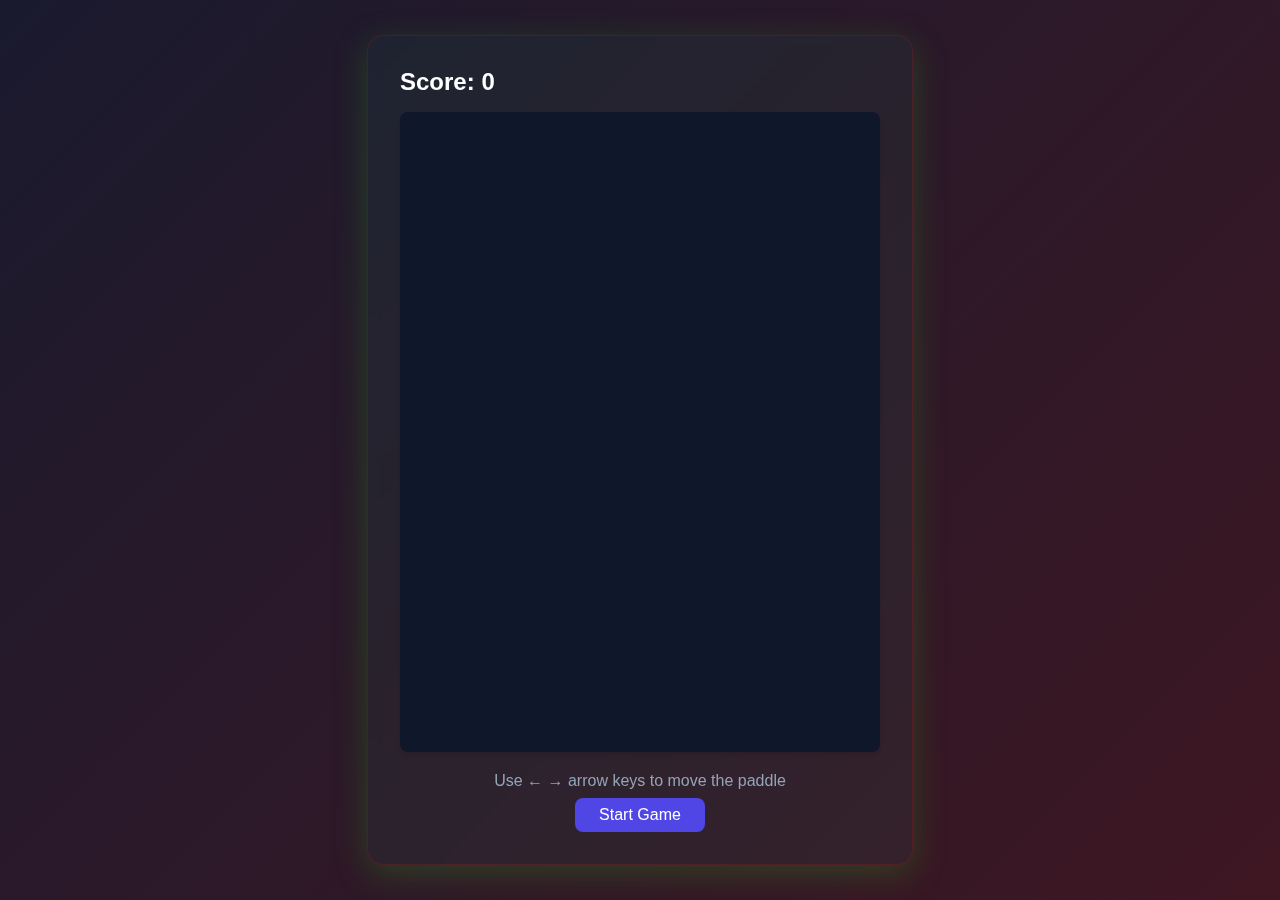
<file: breakout/index.html>
<!DOCTYPE html>
<html lang="en">
<head>
    <meta charset="UTF-8">
    <meta name="viewport" content="width=device-width, initial-scale=1.0">
    <title>Breakout Game</title>
    <link rel="stylesheet" href="style.css">
</head>
<body>
    <div class="game-container">
        <div class="game-header">
            <div class="score">Score: <span id="score">0</span></div>
            <div id="message" class="message"></div>
        </div>
        <canvas id="gameCanvas"></canvas>
        <div class="controls">
            <p>Use ← → arrow keys to move the paddle</p>
            <button id="startButton">Start Game</button>
        </div>
    </div>
    <script src="app.js"></script>
</body>
</html>
</file>
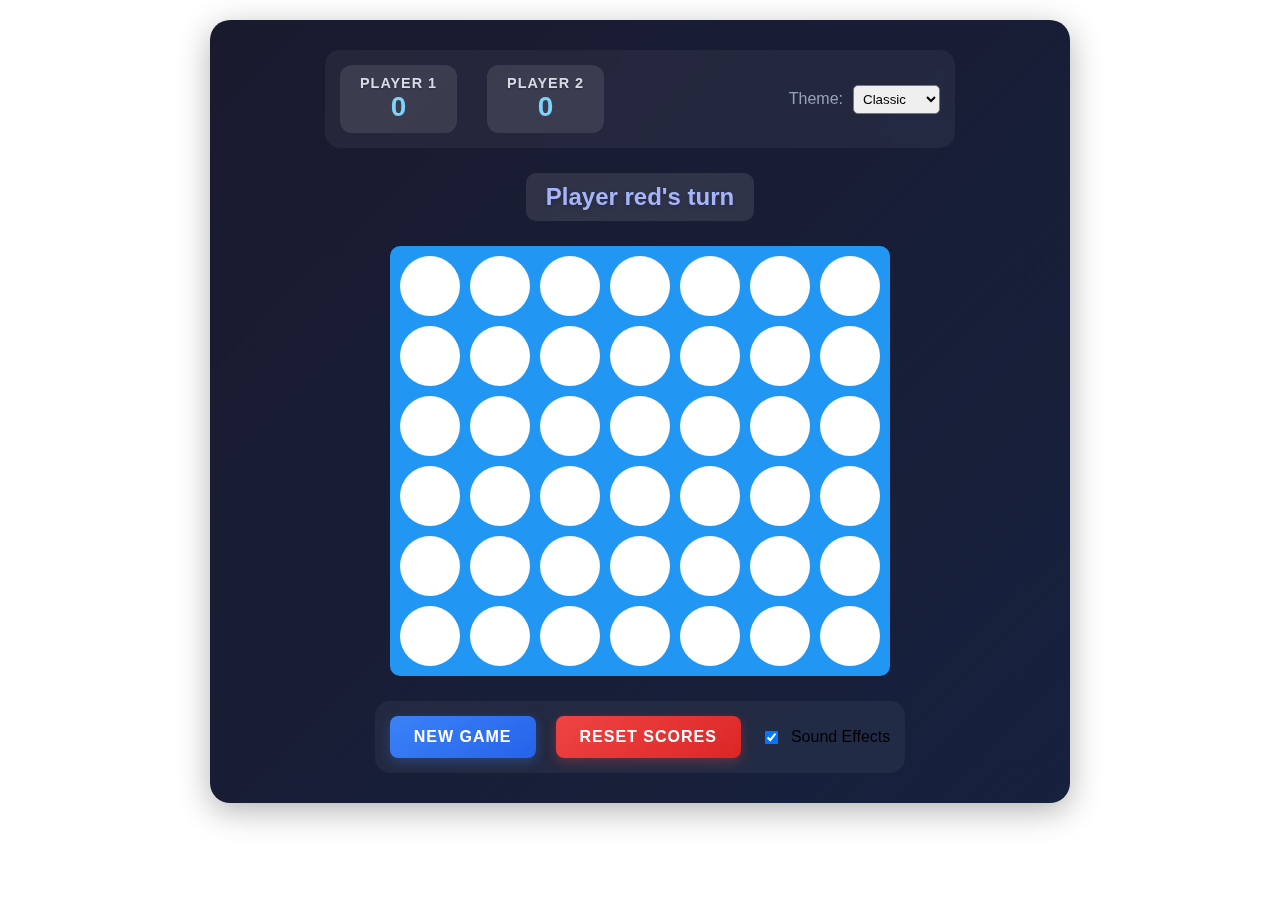
<file: connect four/index.html>
<!DOCTYPE html>
<html lang="en">
<head>
    <meta charset="UTF-8">
    <meta name="viewport" content="width=device-width, initial-scale=1.0">
    <title>Connect Four</title>
    <link rel="stylesheet" href="style.css">
</head>
<body>
    <div class="game-container">
        <div class="game-header">
            <div class="score-board">
                <div class="player-score">
                    <span class="player-label">Player 1</span>
                    <span class="score" id="player1Score">0</span>
                </div>
                <div class="player-score">
                    <span class="player-label">Player 2</span>
                    <span class="score" id="player2Score">0</span>
                </div>
            </div>
            <div class="theme-selector">
                <label for="theme">Theme:</label>
                <select id="theme">
                    <option value="classic">Classic</option>
                    <option value="futuristic">Futuristic</option>
                    <option value="fantasy">Fantasy</option>
                </select>
            </div>
        </div>
        <div class="status" id="status">Player 1's turn</div>
        <div class="board" id="board"></div>
        <div class="controls">
            <button class="reset-button" id="resetButton">New Game</button>
            <button class="reset-scores-button" id="resetScoresButton">Reset Scores</button>
            <label class="sound-toggle">
                <input type="checkbox" id="soundToggle" checked>
                <span class="sound-toggle-label"></span>Sound Effects</span>
            </label>
        </div>
    </div>
    <audio id="dropSound" src="[data-uri]" type="audio/wav"></audio>
    <audio id="winSound" src="[data-uri]" type="audio/wav"></audio>
    <script src="app.js"></script>
</body>
</html>
</file>
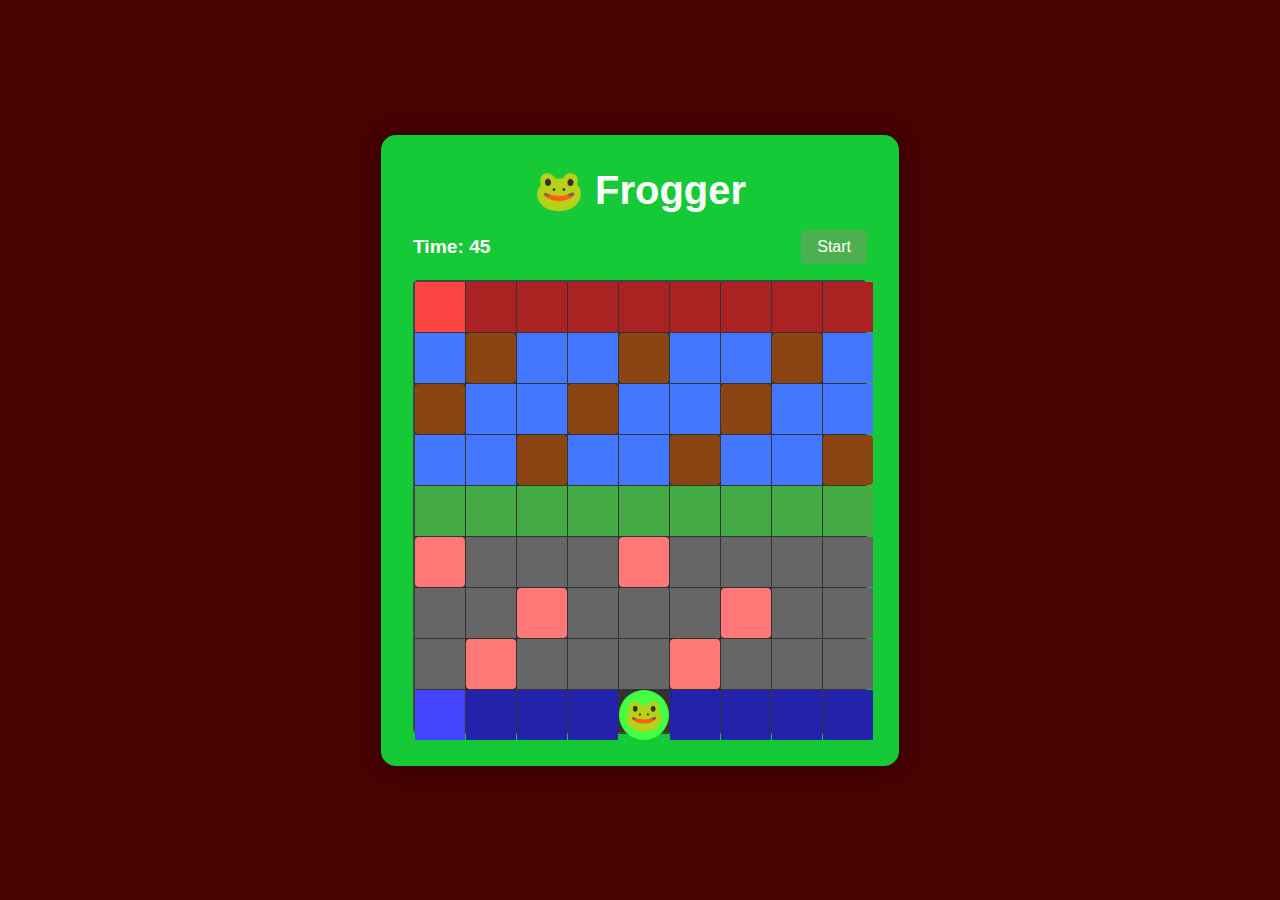
<file: frogger/index.html>
<!DOCTYPE html>
<html lang="en">
<head>
    <meta charset="UTF-8">
    <meta name="viewport" content="width=device-width, initial-scale=1.0">
    <title>Frogger Game</title>
    <link rel="stylesheet" href="style.css">
</head>
<body>
    <div class="game-container">
        <div class="game-info">
            <h1>🐸 Frogger</h1>
            <div class="stats">
                <div class="timer">Time: <span id="time-left">20</span></div>
                <button id="start-pause-button">Start / Pause</button>
            </div>
        </div>
        
        <div class="grid">
            <!-- Row 1: End Zone -->
            <div class="ending-block"></div>
            <div class="end-zone"></div>
            <div class="end-zone"></div>
            <div class="end-zone"></div>
            <div class="end-zone"></div>
            <div class="end-zone"></div>
            <div class="end-zone"></div>
            <div class="end-zone"></div>
            <div class="end-zone"></div>
            
            <!-- Rows 2-4: River with Logs -->
            <div class="log-zone l1"></div>
            <div class="log-zone l1"></div>
            <div class="log-zone l1"></div>
            <div class="log-zone l1"></div>
            <div class="log-zone l1"></div>
            <div class="log-zone l1"></div>
            <div class="log-zone l1"></div>
            <div class="log-zone l1"></div>
            <div class="log-zone l1"></div>
            
            <div class="log-zone l2"></div>
            <div class="log-zone l2"></div>
            <div class="log-zone l2"></div>
            <div class="log-zone l2"></div>
            <div class="log-zone l2"></div>
            <div class="log-zone l2"></div>
            <div class="log-zone l2"></div>
            <div class="log-zone l2"></div>
            <div class="log-zone l2"></div>
            
            <div class="log-zone l3"></div>
            <div class="log-zone l3"></div>
            <div class="log-zone l3"></div>
            <div class="log-zone l3"></div>
            <div class="log-zone l3"></div>
            <div class="log-zone l3"></div>
            <div class="log-zone l3"></div>
            <div class="log-zone l3"></div>
            <div class="log-zone l3"></div>
            
            <!-- Row 5: Safe Zone -->
            <div class="safe-zone"></div>
            <div class="safe-zone"></div>
            <div class="safe-zone"></div>
            <div class="safe-zone"></div>
            <div class="safe-zone"></div>
            <div class="safe-zone"></div>
            <div class="safe-zone"></div>
            <div class="safe-zone"></div>
            <div class="safe-zone"></div>
            
            <!-- Rows 6-8: Road with Cars -->
            <div class="road c1"></div>
            <div class="road c1"></div>
            <div class="road c1"></div>
            <div class="road c1"></div>
            <div class="road c1"></div>
            <div class="road c1"></div>
            <div class="road c1"></div>
            <div class="road c1"></div>
            <div class="road c1"></div>
            
            <div class="road c2"></div>
            <div class="road c2"></div>
            <div class="road c2"></div>
            <div class="road c2"></div>
            <div class="road c2"></div>
            <div class="road c2"></div>
            <div class="road c2"></div>
            <div class="road c2"></div>
            <div class="road c2"></div>
            
            <div class="road c3"></div>
            <div class="road c3"></div>
            <div class="road c3"></div>
            <div class="road c3"></div>
            <div class="road c3"></div>
            <div class="road c3"></div>
            <div class="road c3"></div>
            <div class="road c3"></div>
            <div class="road c3"></div>
            
            <!-- Row 9: Starting Zone -->
            <div class="starting-block"></div>
            <div class="start-zone"></div>
            <div class="start-zone"></div>
            <div class="start-zone"></div>
            <div class="start-zone frog"></div>
            <div class="start-zone"></div>
            <div class="start-zone"></div>
            <div class="start-zone"></div>
            <div class="start-zone"></div>
        </div>
    </div>
    <script src="app.js"></script>
</body>
</html>
</file>
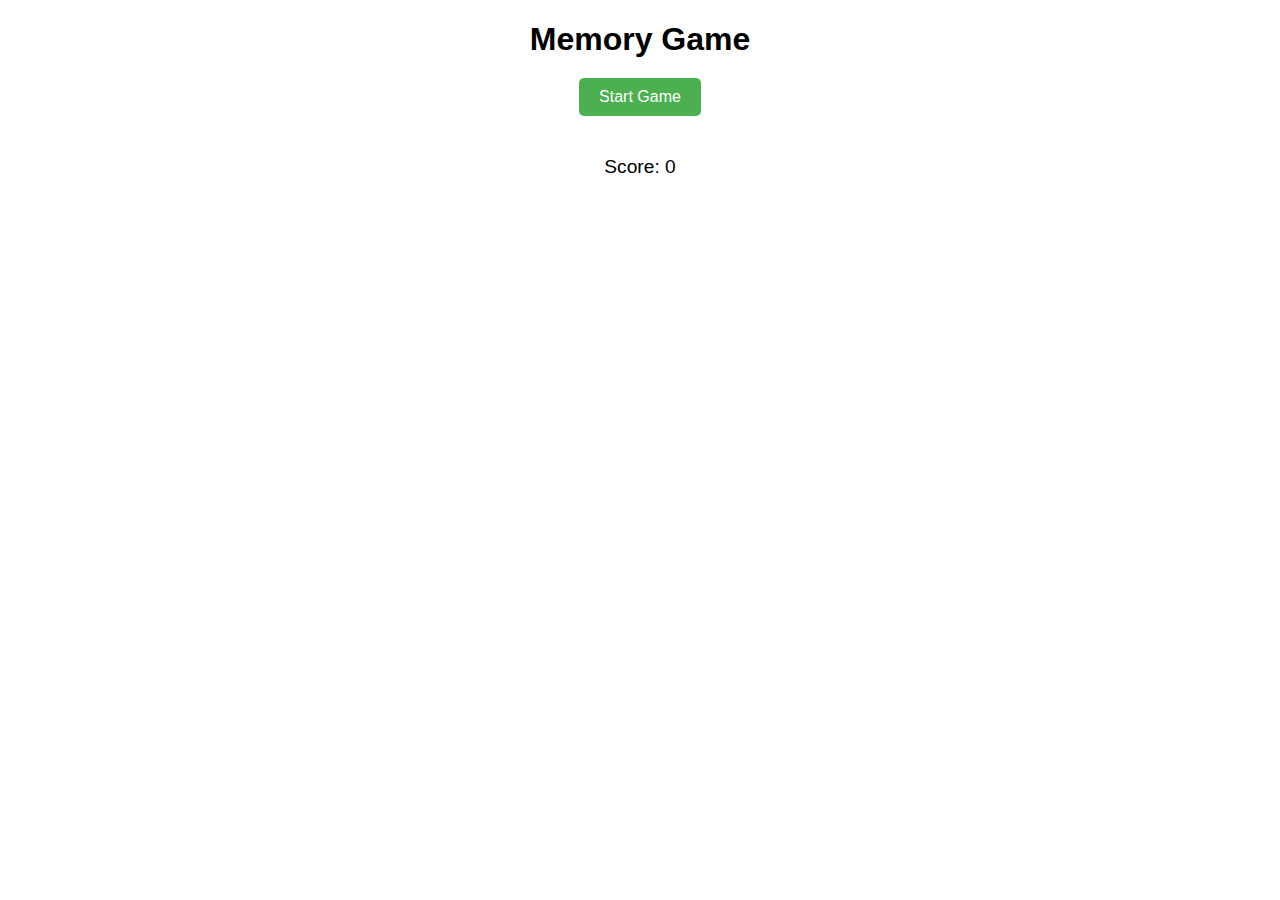
<file: memory game/index.html>
<!DOCTYPE html>
<html lang="en">
  <head>
    <meta charset="UTF-8" />
    <meta name="viewport" content="width=device-width, initial-scale=1.0" />
    <title>Memory Matching Game</title>
    <link rel="stylesheet" href="style.css" />
  </head>
  <body>
    <div class="game-container">
      <h1>Memory Game</h1>
      <button id="start-game">Start Game</button>
      <div id="card-grid" class="card-grid"></div>
      <p id="win-message" class="hidden">
        🎉Congratulations! You found all the pairs! 🎉
      </p>
    </div>
    <script src="app.js"></script>
  </body>
</html>
</file>
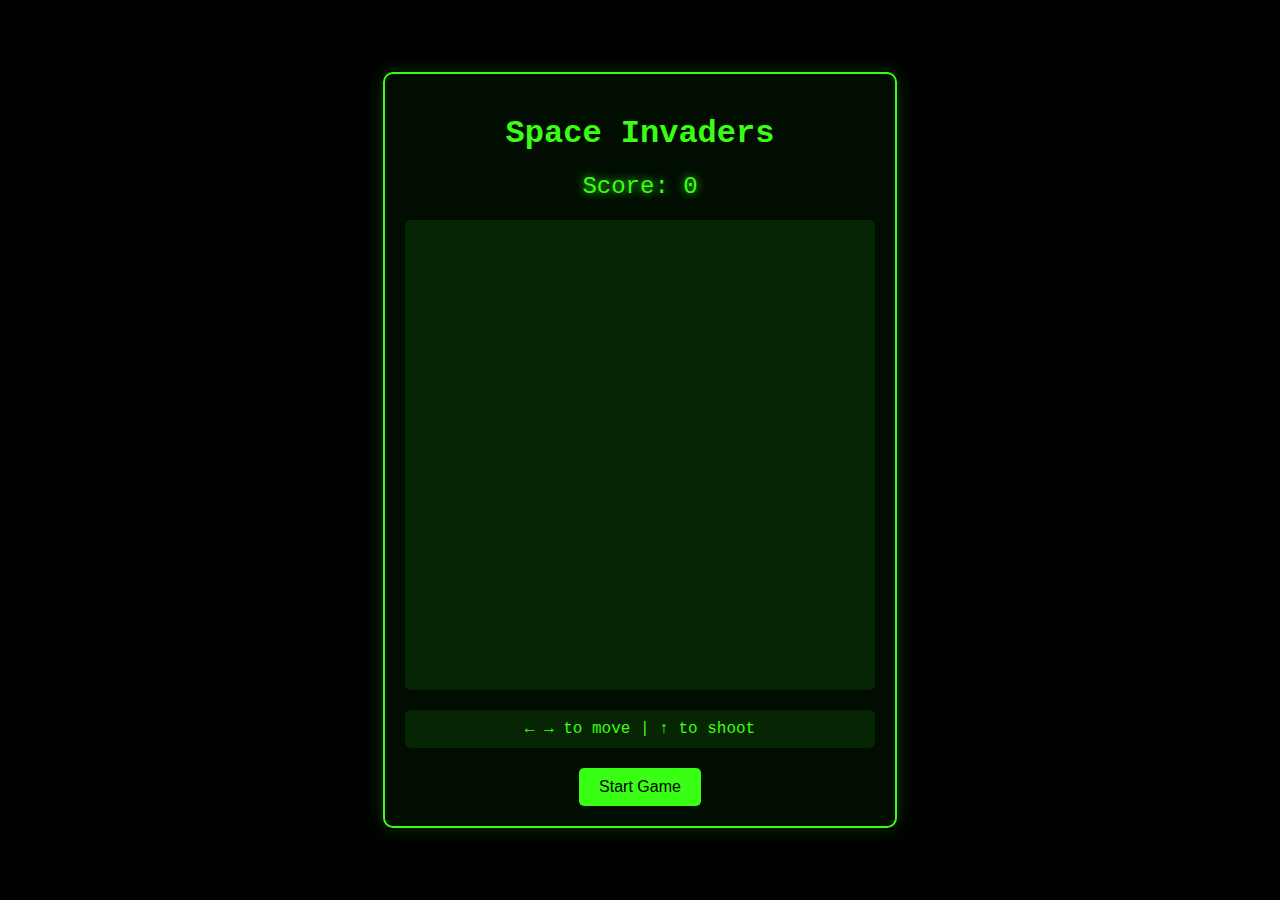
<file: space-invaders/index.html>
<!DOCTYPE html>
<html lang="en">
<head>
    <meta charset="UTF-8">
    <meta name="viewport" content="width=device-width, initial-scale=1.0">
    <title>Space Invaders</title>
    <link rel="stylesheet" href="style.css">
</head>
<body>
    <div class="game-container">
        <h1>Space Invaders</h1>
        <div class="score-board">Score: <span id="result">0</span></div>
        <div class="grid"></div>
        <div class="controls">
            ← → to move | ↑ to shoot
        </div>
        <button id="start-button">Start Game</button>
        <div class="game-over">
            <h2>Game Over</h2>
            <p>Final Score: <span class="final-score">0</span></p>
            <button onclick="resetGame()">Play Again</button>
        </div>
    </div>
    <script src="app.js"></script>
</body>
</html>
</file>
<file: breakout/style.css>
* {
    margin: 0;
    padding: 0;
    box-sizing: border-box;
}

body {
    font-family: -apple-system, BlinkMacSystemFont, "Segoe UI", Roboto, Oxygen-Sans, Ubuntu, Cantarell, "Helvetica Neue", sans-serif;
    background: linear-gradient(135deg, #1a1a2e 0%, #3b131ffb 100%);
    color: #fff;
    min-height: 100vh;
    display: flex;
    justify-content: center;
    align-items: center;
}

.game-container {
    background: rgba(8, 229, 163, 0.05);
    padding: 2rem;
    border-radius: 1rem;
    box-shadow: 0 8px 32px 0 rgba(43, 135, 31, 0.37);
    backdrop-filter: blur(4px);
    border: 1px solid rgba(239, 22, 22, 0.18);
}

.game-header {
    display: flex;
    justify-content: space-between;
    align-items: center;
    margin-bottom: 1rem;
}

.score {
    font-size: 1.5rem;
    font-weight: bold;
}

.message {
    font-size: 1.25rem;
    color: #4ade80;
    text-align: center;
    min-height: 1.5rem;
}

canvas {
    background: #0f172a;
    border-radius: 8px;
    box-shadow: 0 4px 6px -1px rgba(0, 0, 0, 0.1), 0 2px 4px -1px rgba(0, 0, 0, 0.06);
}

.controls {
    margin-top: 1rem;
    text-align: center;
}

.controls p {
    margin-bottom: 0.5rem;
    color: #94a3b8;
}

button {
    background: #4f46e5;
    color: white;
    border: none;
    padding: 0.5rem 1.5rem;
    border-radius: 0.5rem;
    font-size: 1rem;
    cursor: pointer;
    transition: background-color 0.2s;
}

button:hover {
    background: #4338ca;
}
</file>
<file: connect four/style.css>
.game-container {
    display: flex;
    flex-direction: column;
    align-items: center;
    gap: 25px;
    padding: 30px;
    font-family: 'Segoe UI', Tahoma, Geneva, Verdana, sans-serif;
    background: linear-gradient(135deg, #1a1a2e 0%, #16213e 100%);
    border-radius: 20px;
    box-shadow: 0 8px 32px rgba(0, 0, 0, 0.3);
    max-width: 800px;
    margin: 20px auto;
}

.game-header {
    display: flex;
    justify-content: space-between;
    width: 100%;
    max-width: 600px;
    background: rgba(255, 255, 255, 0.05);
    padding: 15px;
    border-radius: 15px;
    backdrop-filter: blur(5px);
}

.score-board {
    display: flex;
    gap: 30px;
}

.player-score {
    display: flex;
    flex-direction: column;
    align-items: center;
    padding: 10px 20px;
    background: rgba(255, 255, 255, 0.1);
    border-radius: 12px;
    transition: transform 0.3s ease;
}

.player-score:hover {
    transform: translateY(-2px);
}

.player-label {
    font-weight: bold;
    color: #d6dce6;
    text-transform: uppercase;
    font-size: 0.9em;
    letter-spacing: 1px;
    text-shadow: 0 1px 2px rgba(0, 0, 0, 0.3);
}

.score-toggle{
    font-weight: bold;
    color: #9fafca;
    text-transform: uppercase;
    font-size: 0.9em;
    letter-spacing: 1px;
    text-shadow: 0 1px 2px rgba(0, 0, 0, 0.3);
}

.score {
    font-size: 28px;
    color: #7dd3fc;
    font-weight: bold;
}

.theme-selector {
    display: flex;
    align-items: center;
    gap: 10px;
    color: #94a3b8;
}

.theme-selector select {
    padding: 5px;
    border-radius: 5px;
}

.status {
    font-size: 24px;
    font-weight: bold;
    color: #a5b4fc;
    text-shadow: 0 2px 4px rgba(0, 0, 0, 0.2);
    padding: 10px 20px;
    background: rgba(255, 255, 255, 0.1);
    border-radius: 10px;
    backdrop-filter: blur(5px);
}

.board {
    display: grid;
    grid-template-columns: repeat(7, 1fr);
    gap: 10px;
    background-color: #2196F3;
    padding: 10px;
    border-radius: 10px;
}

.cell {
    width: 60px;
    height: 60px;
    background-color: white;
    border-radius: 50%;
    display: flex;
    justify-content: center;
    align-items: center;
    cursor: pointer;
    position: relative;
}

.piece {
    width: 58px;
    height: 58px;
    border-radius: 50%;
    position: absolute;
    transition: all 0.3s ease;
    animation: dropPiece 0.5s ease-in;
    border: 3px solid rgba(255, 255, 255, 0.8);
}

.playerred {
    background-color: #ff4444;
    box-shadow: inset 0 0 10px rgba(0,0,0,0.3);
}

.playeryellow {
    background-color: #ffeb3b;
    box-shadow: inset 0 0 10px rgba(0,0,0,0.3);
}

.board.classic {
    background-color: #2196F3;
}

.board.futuristic {
    background-color: #311B92;
}

.board.fantasy {
    background-color: #2E7D32;
}

.controls {
    display: flex;
    gap: 20px;
    align-items: center;
    padding: 15px;
    background: rgba(255, 255, 255, 0.05);
    border-radius: 15px;
    backdrop-filter: blur(5px);
}

.reset-button, .reset-scores-button {
    padding: 12px 24px;
    font-size: 16px;
    color: white;
    border: none;
    border-radius: 8px;
    cursor: pointer;
    transition: all 0.3s ease;
    text-transform: uppercase;
    letter-spacing: 1px;
    font-weight: 600;
}

.reset-button {
    background: linear-gradient(145deg, #3b82f6, #2563eb);
    box-shadow: 0 4px 12px rgba(59, 130, 246, 0.3);
}

.reset-scores-button {
    background: linear-gradient(145deg, #ef4444, #dc2626);
    box-shadow: 0 4px 12px rgba(239, 68, 68, 0.3);
}

.reset-button:hover, .reset-scores-button:hover {
    transform: translateY(-2px);
    filter: brightness(110%);
}

.sound-toggle {
    display: flex;
    align-items: center;
    gap: 5px;
    cursor: pointer;
}

@keyframes dropPiece {
    0% {
        transform: translateY(-300px) rotate(180deg);
        opacity: 0;
    }
    70% {
        transform: translateY(0) rotate(0deg);
        opacity: 1;
    }
    85% {
        transform: translateY(-15px);
    }
    100% {
        transform: translateY(0);
    }
}

@keyframes win {
    0% {
        transform: scale(1) rotate(0deg);
    }
    50% {
        transform: scale(1.2) rotate(180deg);
    }
    100% {
        transform: scale(1) rotate(360deg);
    }
}

.winning-piece {
    animation: win 0.5s ease-in-out infinite;
}.game-container {
    display: flex;
    flex-direction: column;
    align-items: center;
    gap: 25px;
    padding: 30px;
    font-family: 'Segoe UI', Tahoma, Geneva, Verdana, sans-serif;
    background: linear-gradient(135deg, #1a1a2e 0%, #16213e 100%);
    border-radius: 20px;
    box-shadow: 0 8px 32px rgba(0, 0, 0, 0.3);
    max-width: 800px;
    margin: 20px auto;
}

.game-header {
    display: flex;
    justify-content: space-between;
    width: 100%;
    max-width: 600px;
    background: rgba(255, 255, 255, 0.05);
    padding: 15px;
    border-radius: 15px;
    backdrop-filter: blur(5px);
}

.score-board {
    display: flex;
    gap: 30px;
}

.player-score {
    display: flex;
    flex-direction: column;
    align-items: center;
    padding: 10px 20px;
    background: rgba(255, 255, 255, 0.1);
    border-radius: 12px;
    transition: transform 0.3s ease;
}

.player-score:hover {
    transform: translateY(-2px);
}

.player-label {
    font-weight: bold;
    color: #d6dce6;
    text-transform: uppercase;
    font-size: 0.9em;
    letter-spacing: 1px;
    text-shadow: 0 1px 2px rgba(0, 0, 0, 0.3);
}

.score-toggle{
    font-weight: bold;
    color: #9fafca;
    text-transform: uppercase;
    font-size: 0.9em;
    letter-spacing: 1px;
    text-shadow: 0 1px 2px rgba(0, 0, 0, 0.3);
}

.score {
    font-size: 28px;
    color: #7dd3fc;
    font-weight: bold;
}

.theme-selector {
    display: flex;
    align-items: center;
    gap: 10px;
    color: #94a3b8;
}

.theme-selector select {
    padding: 5px;
    border-radius: 5px;
}

.status {
    font-size: 24px;
    font-weight: bold;
    color: #a5b4fc;
    text-shadow: 0 2px 4px rgba(0, 0, 0, 0.2);
    padding: 10px 20px;
    background: rgba(255, 255, 255, 0.1);
    border-radius: 10px;
    backdrop-filter: blur(5px);
}

.board {
    display: grid;
    grid-template-columns: repeat(7, 1fr);
    gap: 10px;
    background-color: #2196F3;
    padding: 10px;
    border-radius: 10px;
}

.cell {
    width: 60px;
    height: 60px;
    background-color: white;
    border-radius: 50%;
    display: flex;
    justify-content: center;
    align-items: center;
    cursor: pointer;
    position: relative;
}

.piece {
    width: 58px;
    height: 58px;
    border-radius: 50%;
    position: absolute;
    transition: all 0.3s ease;
    animation: dropPiece 0.5s ease-in;
    border: 3px solid rgba(255, 255, 255, 0.8);
}

.playerred {
    background-color: #ff4444;
    box-shadow: inset 0 0 10px rgba(0,0,0,0.3);
}

.playeryellow {
    background-color: #ffeb3b;
    box-shadow: inset 0 0 10px rgba(0,0,0,0.3);
}

.board.classic {
    background-color: #2196F3;
}

.board.futuristic {
    background-color: #311B92;
}

.board.fantasy {
    background-color: #2E7D32;
}

.controls {
    display: flex;
    gap: 20px;
    align-items: center;
    padding: 15px;
    background: rgba(255, 255, 255, 0.05);
    border-radius: 15px;
    backdrop-filter: blur(5px);
}

.reset-button, .reset-scores-button {
    padding: 12px 24px;
    font-size: 16px;
    color: white;
    border: none;
    border-radius: 8px;
    cursor: pointer;
    transition: all 0.3s ease;
    text-transform: uppercase;
    letter-spacing: 1px;
    font-weight: 600;
}

.reset-button {
    background: linear-gradient(145deg, #3b82f6, #2563eb);
    box-shadow: 0 4px 12px rgba(59, 130, 246, 0.3);
}

.reset-scores-button {
    background: linear-gradient(145deg, #ef4444, #dc2626);
    box-shadow: 0 4px 12px rgba(239, 68, 68, 0.3);
}

.reset-button:hover, .reset-scores-button:hover {
    transform: translateY(-2px);
    filter: brightness(110%);
}

.sound-toggle {
    display: flex;
    align-items: center;
    gap: 5px;
    cursor: pointer;
}

@keyframes dropPiece {
    0% {
        transform: translateY(-300px) rotate(180deg);
        opacity: 0;
    }
    70% {
        transform: translateY(0) rotate(0deg);
        opacity: 1;
    }
    85% {
        transform: translateY(-15px);
    }
    100% {
        transform: translateY(0);
    }
}

@keyframes win {
    0% {
        transform: scale(1) rotate(0deg);
    }
    50% {
        transform: scale(1.2) rotate(180deg);
    }
    100% {
        transform: scale(1) rotate(360deg);
    }
}

.winning-piece {
    animation: win 0.5s ease-in-out infinite;
}
</file>
<file: frogger/style.css>
:root {
    --grid-size: 450px;
    --cell-size: calc(var(--grid-size) / 9);
}

body {
    display: flex;
    justify-content: center;
    align-items: center;
    min-height: 100vh;
    margin: 0;
    background: #470202;
    font-family: 'Arial', sans-serif;
}

.game-container {
    background: #15ca36;
    padding: 2rem;
    border-radius: 15px;
    box-shadow: 0 0 20px rgba(0, 0, 0, 0.3);
}

.game-info {
    text-align: center;
    color: #fff;
    margin-bottom: 1rem;
}

.game-info h1 {
    margin: 0 0 1rem 0;
    font-size: 2.5rem;
}

.stats {
    display: flex;
    justify-content: space-between;
    align-items: center;
    margin-bottom: 1rem;
}

.timer {
    font-size: 1.2rem;
    font-weight: bold;
}

#start-pause-button {
    background: #4CAF50;
    color: white;
    border: none;
    padding: 0.5rem 1rem;
    border-radius: 5px;
    cursor: pointer;
    font-size: 1rem;
    transition: background 0.3s;
}

#start-pause-button:hover {
    background: #45a049;
}

.grid {
    width: var(--grid-size);
    height: var(--grid-size);
    display: grid;
    grid-template-columns: repeat(9, 1fr);
    grid-template-rows: repeat(9, 1fr);
    gap: 1px;
    background: #333;
    border: 2px solid #444;
    border-radius: 5px;
}

.grid > div {
    width: var(--cell-size);
    height: var(--cell-size);
}

/* Environment Styling */
.ending-block {
    background: #ff4444;
}

.end-zone {
    background: #aa2222;
}

.log-zone {
    background: #4477ff;
}

.safe-zone {
    background: #44aa44;
}

.road {
    background: #666666;
}

.starting-block {
    background: #4444ff;
}

.start-zone {
    background: #2222aa;
}

/* Game Elements */
.frog {
    background: #44ff44 !important;
    border-radius: 50%;
    position: relative;
}

.frog::after {
    content: '🐸';
    position: absolute;
    top: 50%;
    left: 50%;
    transform: translate(-50%, -50%);
    font-size: 2rem;
}

.car {
    background: #ff7777 !important;
    border-radius: 4px;
}

.log {
    background: #8b4513 !important;
    border-radius: 4px;
}

/* Animation Classes */
.moving-left {
    animation: moveLeft 1s linear infinite;
}

.moving-right {
    animation: moveRight 1s linear infinite;
}

@keyframes moveLeft {
    from { transform: translateX(0); }
    to { transform: translateX(-100%); }
}

@keyframes moveRight {
    from { transform: translateX(0); }
    to { transform: translateX(100%); }
}
</file>
<file: memory game/style.css>
body {
    font-family: Arial, sans-serif;
    text-align: center;
    margin: 0;
    padding: 0;
    background: #ffffff;
  }
  
  .game-container {
    max-width: 600px;
    margin: 20px auto;
  }
  
  h1 {
    font-size: 2em;
    margin-bottom: 20px;
  }
  
  button {
    padding: 10px 20px;
    font-size: 1em;
    cursor: pointer;
    border: none;
    background-color: #4caf50;
    color: white;
    border-radius: 5px;
    margin-bottom: 20px;
  }
  
  button:hover {
    background-color: #45a049;
  }
  
  .card-grid {
    display: grid;
    grid-template-columns: repeat(4, 1fr); 
    gap: 0; 
    justify-content: center;
    align-items: center;
    margin: 0 auto; 
    padding: 0; 
  }
  
  .card {
    position: relative;
    width: 100px; 
    height: 100px;
    background: rgb(255, 255, 255);
    border-radius: 0; 
    display: flex;
    align-items: center;
    justify-content: center;
    font-size: 2em;
    cursor: pointer;
    transform-style: preserve-3d;
    transition: transform 0.5s;
    margin: 0; 
    padding: 0;
  }
  
  .card.flipped {
    transform: rotateY(180deg);
  }
  
  .card.matched {
    pointer-events: none;
  }
  
  .card .front,
  .card .back {
    position: absolute;
    width: 100%;
    height: 100%;
    backface-visibility: hidden;
    display: flex;
    align-items: center;
    justify-content: center;
    margin: 0;
    padding: 0;
  }
  
  .card .front img,
  .card .back img {
    width: 100%; 
    height: 100%;
    object-fit: cover; 
    margin: 0;
  }
  
  .card .back {
    transform: rotateY(180deg);
  }
  
  .hidden {
    display: none;
  }
  
  #win-message {
    margin-top: 20px;
    font-size: 1.5em;
    color: #4caf50;
  }
  
  #score {
    font-size: 1.2em;
    margin-bottom: 20px;
  }
</file>
<file: space-invaders/style.css>
:root {
    --grid-width: 450px;
    --cell-size: 30px;
    --game-color: #0d1f0a;
    --bg-color: #000;
    --shooter-color: #fff;
    --invader-color: #ff0080;
    --laser-color: #00ffff69;
    --explosion-color: #900606;
}

body {
    background: var(--bg-color);
    margin: 0;
    font-family: 'Courier New', monospace;
    color: var(--game-color);
    display: flex;
    justify-content: center;
    align-items: center;
    min-height: 100vh;
    overflow: hidden;
}

.game-container {
    text-align: center;
    background: rgba(0, 255, 0, 0.05);
    padding: 20px;
    border: 2px solid var(--game-color);
    border-radius: 10px;
    box-shadow: 0 0 20px rgba(57, 255, 20, 0.2);
}

.grid {
    width: var(--grid-width);
    height: var(--grid-width);
    display: grid;
    grid-template-columns: repeat(15, 1fr);
    gap: 2px;
    background: rgba(57, 255, 20, 0.1);
    padding: 10px;
    border-radius: 5px;
    margin: 20px auto;
}

.cell {
    width: var(--cell-size);
    height: var(--cell-size);
    border-radius: 4px;
    position: relative;
    transition: background-color 0.1s;
}

.shooter {
    background-color: var(--shooter-color);
    border-radius: 2px;
    box-shadow: 0 0 10px rgba(255, 255, 255, 0.7);
    animation: pulse 1.5s infinite;
}

.invader {
    background-color: var(--invader-color);
    border-radius: 4px;
    animation: invaderPulse 0.5s infinite alternate;
}

.laser {
    background-color: var(--laser-color);
    animation: laserPulse 0.2s infinite;
}

.boom {
    animation: explosion 0.3s forwards;
}

@keyframes pulse {
    0% { transform: scale(1); }
    50% { transform: scale(1.1); }
    100% { transform: scale(1); }
}

@keyframes invaderPulse {
    from { transform: scale(1); opacity: 1; }
    to { transform: scale(1.1); opacity: 0.8; }
}

@keyframes laserPulse {
    0% { opacity: 1; }
    50% { opacity: 0.5; }
    100% { opacity: 1; }
}

@keyframes explosion {
    0% {
        transform: scale(1);
        background-color: var(--explosion-color);
        opacity: 1;
    }
    100% {
        transform: scale(1.5);
        background-color: transparent;
        opacity: 0;
    }
}

.score-board {
    font-size: 24px;
    margin: 20px 0;
    text-shadow: 0 0 10px var(--game-color);
}

.controls {
    margin: 20px 0;
    padding: 10px;
    background: rgba(57, 255, 20, 0.1);
    border-radius: 5px;
}

.game-over {
    position: fixed;
    top: 50%;
    left: 50%;
    transform: translate(-50%, -50%);
    background: rgba(0, 0, 0, 0.9);
    padding: 20px;
    border-radius: 10px;
    display: none;
}

.game-over.active {
    display: block;
    animation: fadeIn 0.5s;
}

@keyframes fadeIn {
    from { opacity: 0; }
    to { opacity: 1; }
}

button {
    background: var(--game-color);
    color: var(--bg-color);
    border: none;
    padding: 10px 20px;
    font-size: 16px;
    border-radius: 5px;
    cursor: pointer;
    transition: all 0.3s;
}

button:hover {
    transform: scale(1.1);
    box-shadow: 0 0 15px var(--game-color);
}:root {
    --grid-width: 450px;
    --cell-size: 30px;
    --game-color: #39ff14;
    --bg-color: #000;
    --shooter-color: #fff;
    --invader-color: #ff0080;
    --laser-color: #00ffff;
    --explosion-color: #ff4400;
}

body {
    background: var(--bg-color);
    margin: 0;
    font-family: 'Courier New', monospace;
    color: var(--game-color);
    display: flex;
    justify-content: center;
    align-items: center;
    min-height: 100vh;
    overflow: hidden;
}

.game-container {
    text-align: center;
    background: rgba(0, 255, 0, 0.05);
    padding: 20px;
    border: 2px solid var(--game-color);
    border-radius: 10px;
    box-shadow: 0 0 20px rgba(57, 255, 20, 0.2);
}

.grid {
    width: var(--grid-width);
    height: var(--grid-width);
    display: grid;
    grid-template-columns: repeat(15, 1fr);
    gap: 2px;
    background: rgba(57, 255, 20, 0.1);
    padding: 10px;
    border-radius: 5px;
    margin: 20px auto;
}

.cell {
    width: var(--cell-size);
    height: var(--cell-size);
    border-radius: 4px;
    position: relative;
    transition: background-color 0.1s;
}

.shooter {
    background-color: var(--shooter-color);
    border-radius: 2px;
    box-shadow: 0 0 10px rgba(255, 255, 255, 0.7);
    animation: pulse 1.5s infinite;
}

.invader {
    background-color: var(--invader-color);
    border-radius: 4px;
    animation: invaderPulse 0.5s infinite alternate;
}

.laser {
    background-color: var(--laser-color);
    animation: laserPulse 0.2s infinite;
}

.boom {
    animation: explosion 0.3s forwards;
}

@keyframes pulse {
    0% { transform: scale(1); }
    50% { transform: scale(1.1); }
    100% { transform: scale(1); }
}

@keyframes invaderPulse {
    from { transform: scale(1); opacity: 1; }
    to { transform: scale(1.1); opacity: 0.8; }
}

@keyframes laserPulse {
    0% { opacity: 1; }
    50% { opacity: 0.5; }
    100% { opacity: 1; }
}

@keyframes explosion {
    0% {
        transform: scale(1);
        background-color: var(--explosion-color);
        opacity: 1;
    }
    100% {
        transform: scale(1.5);
        background-color: transparent;
        opacity: 0;
    }
}

.score-board {
    font-size: 24px;
    margin: 20px 0;
    text-shadow: 0 0 10px var(--game-color);
}

.controls {
    margin: 20px 0;
    padding: 10px;
    background: rgba(57, 255, 20, 0.1);
    border-radius: 5px;
}

.game-over {
    position: fixed;
    top: 50%;
    left: 50%;
    transform: translate(-50%, -50%);
    background: rgba(0, 0, 0, 0.9);
    padding: 20px;
    border-radius: 10px;
    display: none;
}

.game-over.active {
    display: block;
    animation: fadeIn 0.5s;
}

@keyframes fadeIn {
    from { opacity: 0; }
    to { opacity: 1; }
}

button {
    background: var(--game-color);
    color: var(--bg-color);
    border: none;
    padding: 10px 20px;
    font-size: 16px;
    border-radius: 5px;
    cursor: pointer;
    transition: all 0.3s;
}

button:hover {
    transform: scale(1.1);
    box-shadow: 0 0 15px var(--game-color);
}
</file>
